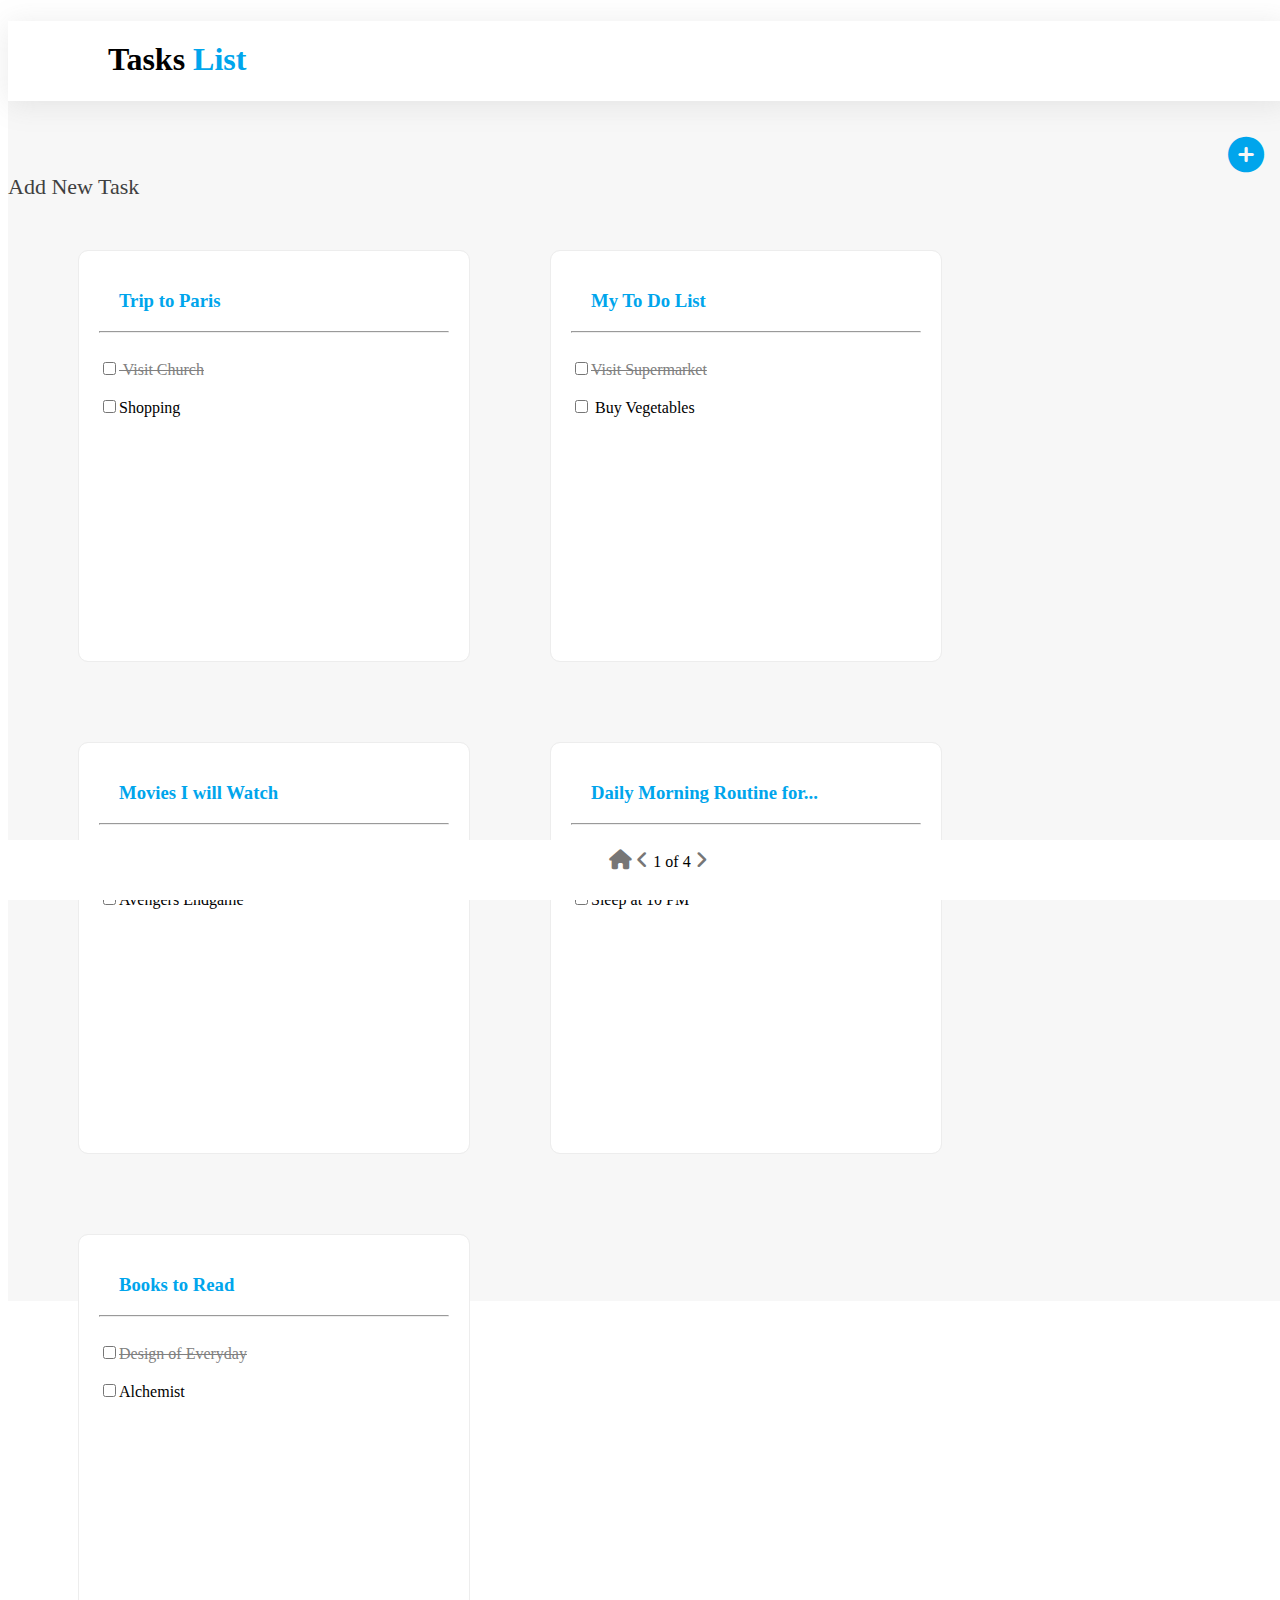
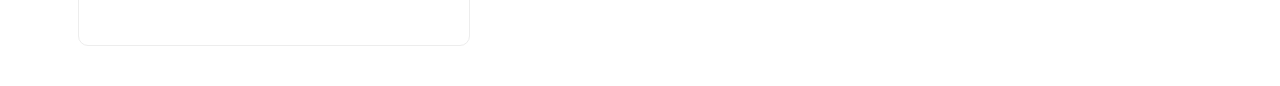
<file: index.html>
<!DOCTYPE html>
<html lang="en">
<head>
    <meta charset="UTF-8">
    <meta http-equiv="X-UA-Compatible" content="IE=edge">
    <meta name="viewport" content="width=, initial-scale=1.0">
    <title>Document</title>

    <link rel="stylesheet" href="https://cdnjs.cloudflare.com/ajax/libs/font-awesome/6.2.0/css/all.min.css">

    <link rel="stylesheet" href="https://cdnjs.cloudflare.com/ajax/libs/font-awesome/6.2.0/css/all.min.css">

    <link rel="stylesheet" href="style.css">
</head>

<body>
   
        <div id="cont">
            <div class="test">
                <h1 id="abc">Tasks <span style="color: #00A5EC;">List</span> </h1>
            </div>
            <br><br>
    
            <a href="./page_1.html" class="add"><i class="fa-solid fa-circle-plus fa-circle-plus"></i><span class="span">Add New Task</span></a>
            
    
            <div class="div1"> 
    
                <div class="efg">
                    <a href="./page_2.html" class="none"><h3 class="h3">Trip to Paris</h3></a>
                    <hr>
                    <br>
                    <input type="checkbox" class="check"><span class="xyz"> Visit Church</span>
                    <br>
                    <br>
                    <input type="checkbox">Shopping
                </div>
        
        
                <div class="efg">
                    <a href="./page_1.html" class="none"><h3 class="h3">My To Do List</h3></a>
                    
                    <hr>
                    <br>
                    <input type="checkbox"><span class="xyz">Visit Supermarket</span> 
                    <br>
                    <br>
                    <input type="checkbox"> Buy Vegetables
                </div>
        
              
        
                <div class="efg">
                    <a href="./page_1.html" class="none"><h3 class="h3">Movies I will Watch</h3></a>
                    
                    <hr>
                    <br>
                    <input type="checkbox"><span class="xyz">Stranger Things 4</span>
                    <br>
                    <br>
                    <input type="checkbox">Avengers Endgame
                </div>
        
             
        
                <div class="efg">
                    <a href="./page_1.html" class="none"><h3 class="h3">Daily Morning Routine for...</h3></a>
                    
                    <hr>
                    <br>
                    <input type="checkbox"><span class="xyz">Wake up at 6 AM</span>
                    <br>
                    <br>
                    <input type="checkbox">Sleep at 10 PM
                </div>
        
               
        
                <div class="efg">
                    <a href="./page_1.html" class="none"><h3 class="h3">Books to Read</h3></a>
                    
                    <hr>
                    <br>
                    <input type="checkbox"><span class="xyz">Design of Everyday</span>
                    <br>
                    <br>
                    <input type="checkbox">Alchemist
                </div>
    
            </div>
    
            
        </div>
  
    


    <center class="fixed">
        <a href="#"><i class="fa-sharp fa-solid fa-house" style="font-size:20px;color:#777676"></i></a>
        <a href="page_4.html"><i class="fa fa-angle-left" style="font-size:20px;color:#777676"></i></a>
        <span class="pageno">1 of 4</span>
        <a href="./page_1.html"><i class="fa fa-angle-right" style="font-size:20px;color:#777676;"></i></a>
    </center>

  

</body>
</html>
</file>
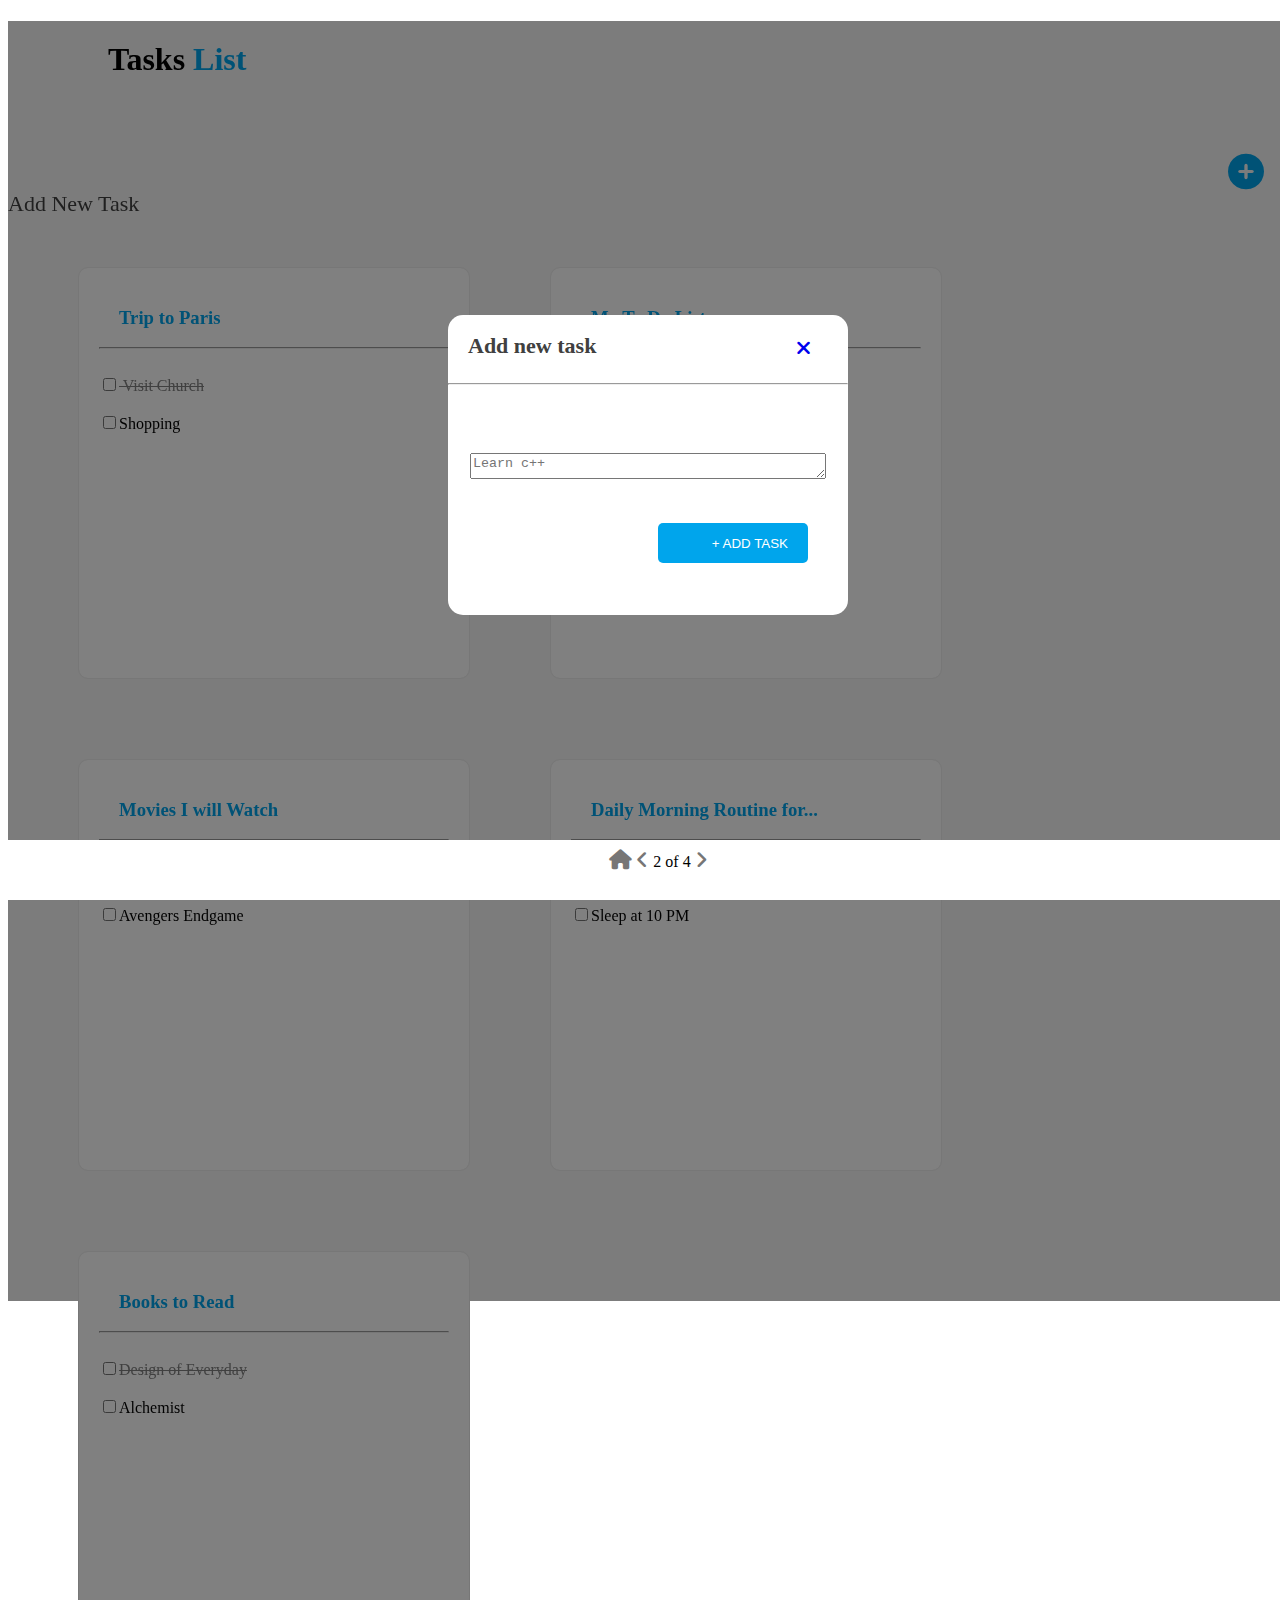
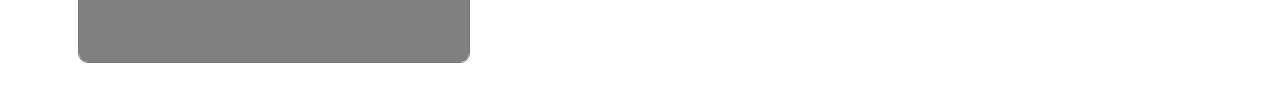
<file: page_1.html>
<!DOCTYPE html>
<html lang="en">
<head>
    <meta charset="UTF-8">
    <meta http-equiv="X-UA-Compatible" content="IE=edge">
    <meta name="viewport" content="width=, initial-scale=1.0">
    <title>Document</title>

    <link rel="stylesheet" href="https://cdnjs.cloudflare.com/ajax/libs/font-awesome/6.2.0/css/all.min.css">

    <link rel="stylesheet" href="https://cdnjs.cloudflare.com/ajax/libs/font-awesome/6.2.0/css/all.min.css">

    <link rel="stylesheet" href="style.css">
</head>

<body>
    <div class="full">
    <div>
        <div id="cont1">
            <div class="bg">
    
                <div id="test">
                    <h1 id="abc">Tasks <span style="color: #00A5EC;">List</span> </h1>
                </div>
                <br><br><br>
        
                <a href="./page_2.html" class="add"><i class="fa-solid fa-circle-plus fa-circle-plus"></i><span class="span">Add New Task</span></a>
                
        
                <div class="div1">
        
                    <div class="efg">
                        <h3 class="h3">Trip to Paris</h3>
                        <hr>
                        <br>
                        <input type="checkbox" ><span class="xyz"> Visit Church</span>
                        <br>
                        <br>
                        <input type="checkbox">Shopping
                    </div>
            
            
                    <div class="efg">
                        <h3 class="h3">My To Do List</h3>
                        <hr>
                        <br>
                        <input type="checkbox"><span class="xyz">Visit Supermarket</span> 
                        <br>
                        <br>
                        <input type="checkbox"> Buy Vegetables
                    </div>
            
                  
            
                    <div class="efg">
                        <h3 class="h3">Movies I will Watch</h3>
                        <hr>
                        <br>
                        <input type="checkbox"><span class="xyz">Stranger Things 4</span>
                        <br>
                        <br>
                        <input type="checkbox">Avengers Endgame
                    </div>
            
                 
            
                    <div class="efg">
                        <h3 class="h3">Daily Morning Routine for...</h3>
                        <hr>
                        <br>
                        <input type="checkbox"><span class="xyz">Wake up at 6 AM</span>
                        <br>
                        <br>
                        <input type="checkbox">Sleep at 10 PM
                    </div>
            
                   
            
                    <div class="efg">
                        <h3 class="h3">Books to Read</h3>
                        <hr>
                        <br>
                        <input type="checkbox"><span class="xyz">Design of Everyday</span>
                        <br>
                        <br>
                        <input type="checkbox">Alchemist
                    </div>
        
                </div>
            </div>
    </div>
    


        <div id="popup">
            <div id="add-cross">
                <div>
                    <h2 class="add" >Add new task</h2>
                </div>
                <div id="popup-cross">
                    <a href="index.html"><i class="fa fa-close"></i></a>
                </div>
            </div>
            <hr>
            <center>
                <textarea name="text" placeholder="Learn c++" id="popup-text"></textarea>
            </center>
            <div>
                <button id="popup-button">+ ADD TASK</button>
            </div>
        </div>
    </div>


</div>  

   

    <center class="fixed">
        <a href="index.html"><i class="fa-sharp fa-solid fa-house" style="font-size:20px;color:#777676"></i></a>
        <a href="index.html"><i class="fa fa-angle-left" style="font-size:20px;color:#777676"></i></a>
        <span class="pageno">2 of 4</span>
        <a href="./page_2.html"><i class="fa fa-angle-right" style="font-size:20px;color:#777676;"></i></a>
    </center>

</body>

</html>
</file>
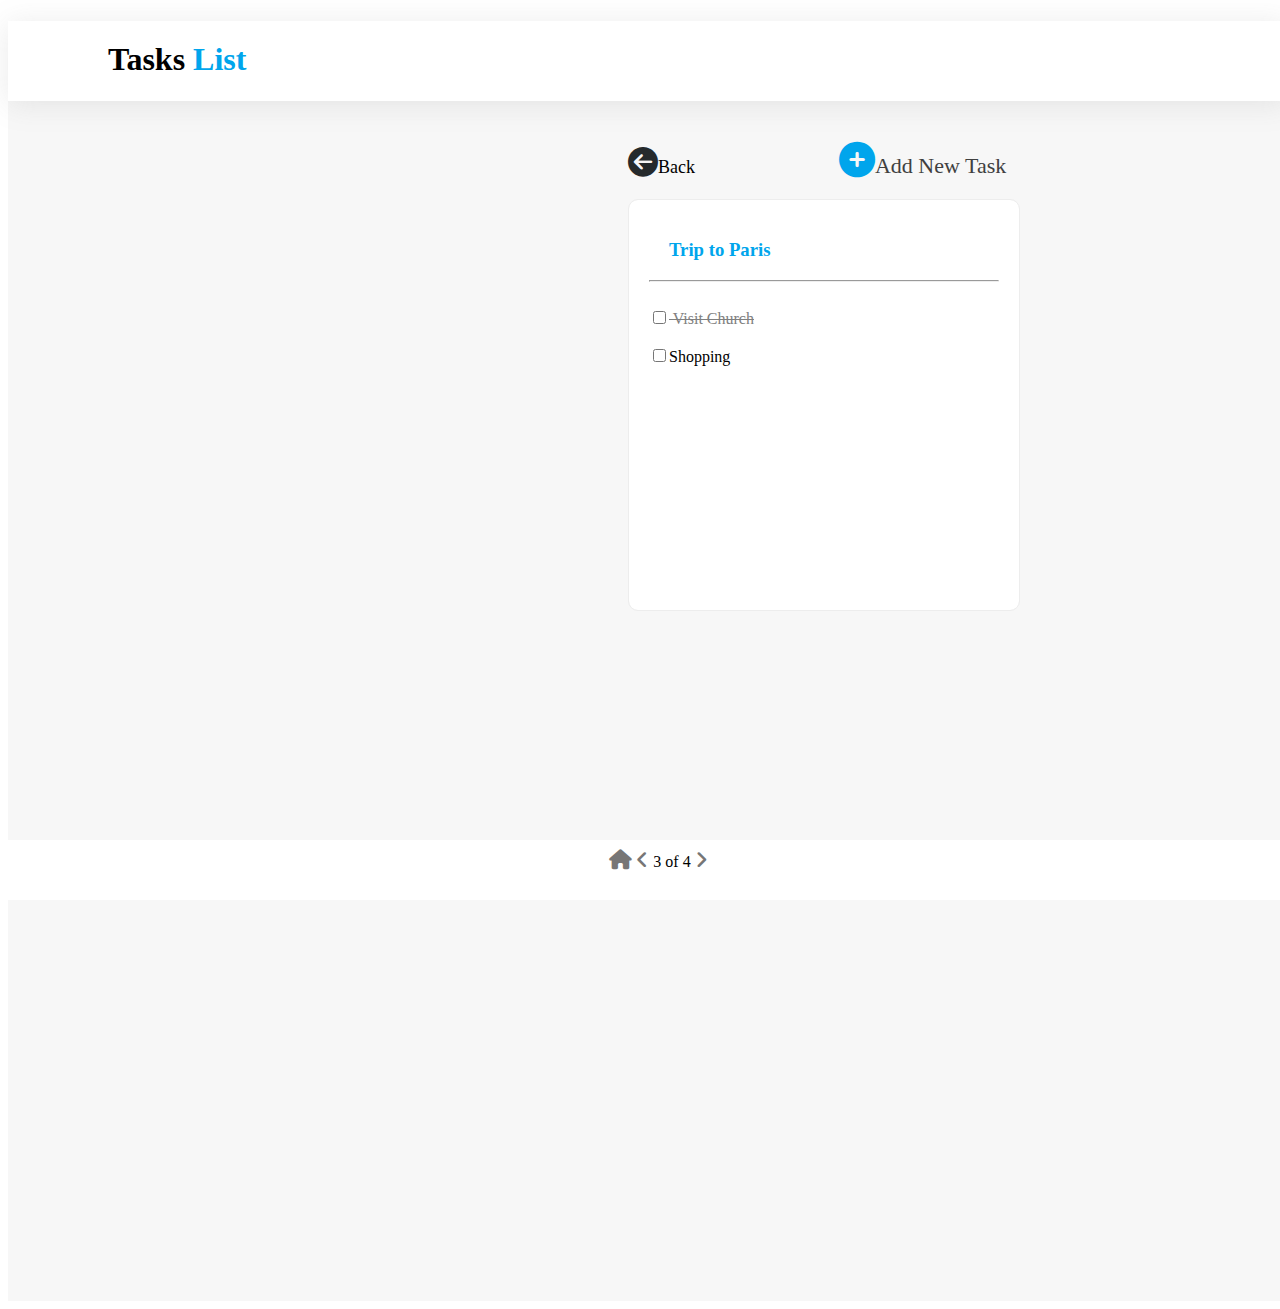
<file: page_2.html>
<!DOCTYPE html>
<html lang="en">
<head>
    <meta charset="UTF-8">
    <meta http-equiv="X-UA-Compatible" content="IE=edge">
    <meta name="viewport" content="width=, initial-scale=1.0">
    <title>Document</title>

    <link rel="stylesheet" href="https://cdnjs.cloudflare.com/ajax/libs/font-awesome/6.2.0/css/all.min.css">

    <link rel="stylesheet" href="https://cdnjs.cloudflare.com/ajax/libs/font-awesome/6.2.0/css/all.min.css">

    <link rel="stylesheet" href="style.css">
</head>

<body>

    <div id="cont2">
        <div class="test">
            <h1 id="abc">Tasks <span style="color: #00A5EC;">List</span> </h1>
        </div>
        <br><br>
        
                <a href="page_1.html" class="back"><i class="fa fa-arrow-circle-left fa-circle-back" ></i><span class="span">Back</span></a>
            
                <a href="./page_3.html" class="add"><i class="fa-solid fa-circle-plus fa-circle-plus2"></i><span class="span">Add New Task</span></a>
           
        
        
    

        <div style="margin: 20px;">

            <div class="ef">
                <a href="./page_3.html" class="none"><h3 class="h4">Trip to Paris</h3></a>
                <hr>
                <br>
                <input type="checkbox" ><span class="xyz"> Visit Church</span>
                <br>
                <br>
                <input type="checkbox">Shopping
            </div>
    
        </div>
        
    </div>

    <center class="fixed">
        <a href="index.html"><i class="fa-sharp fa-solid fa-house" style="font-size:20px;color:#777676"></i></a>
        <a href="page_1.html"><i class="fa fa-angle-left" style="font-size:20px;color:#777676"></i></a>
        <span class="pageno">3 of 4</span>
        <a href="./page_3.html"><i class="fa fa-angle-right" style="font-size:20px;color:#777676;"></i></a>
    </center>

   
</body>
</html>
</file>
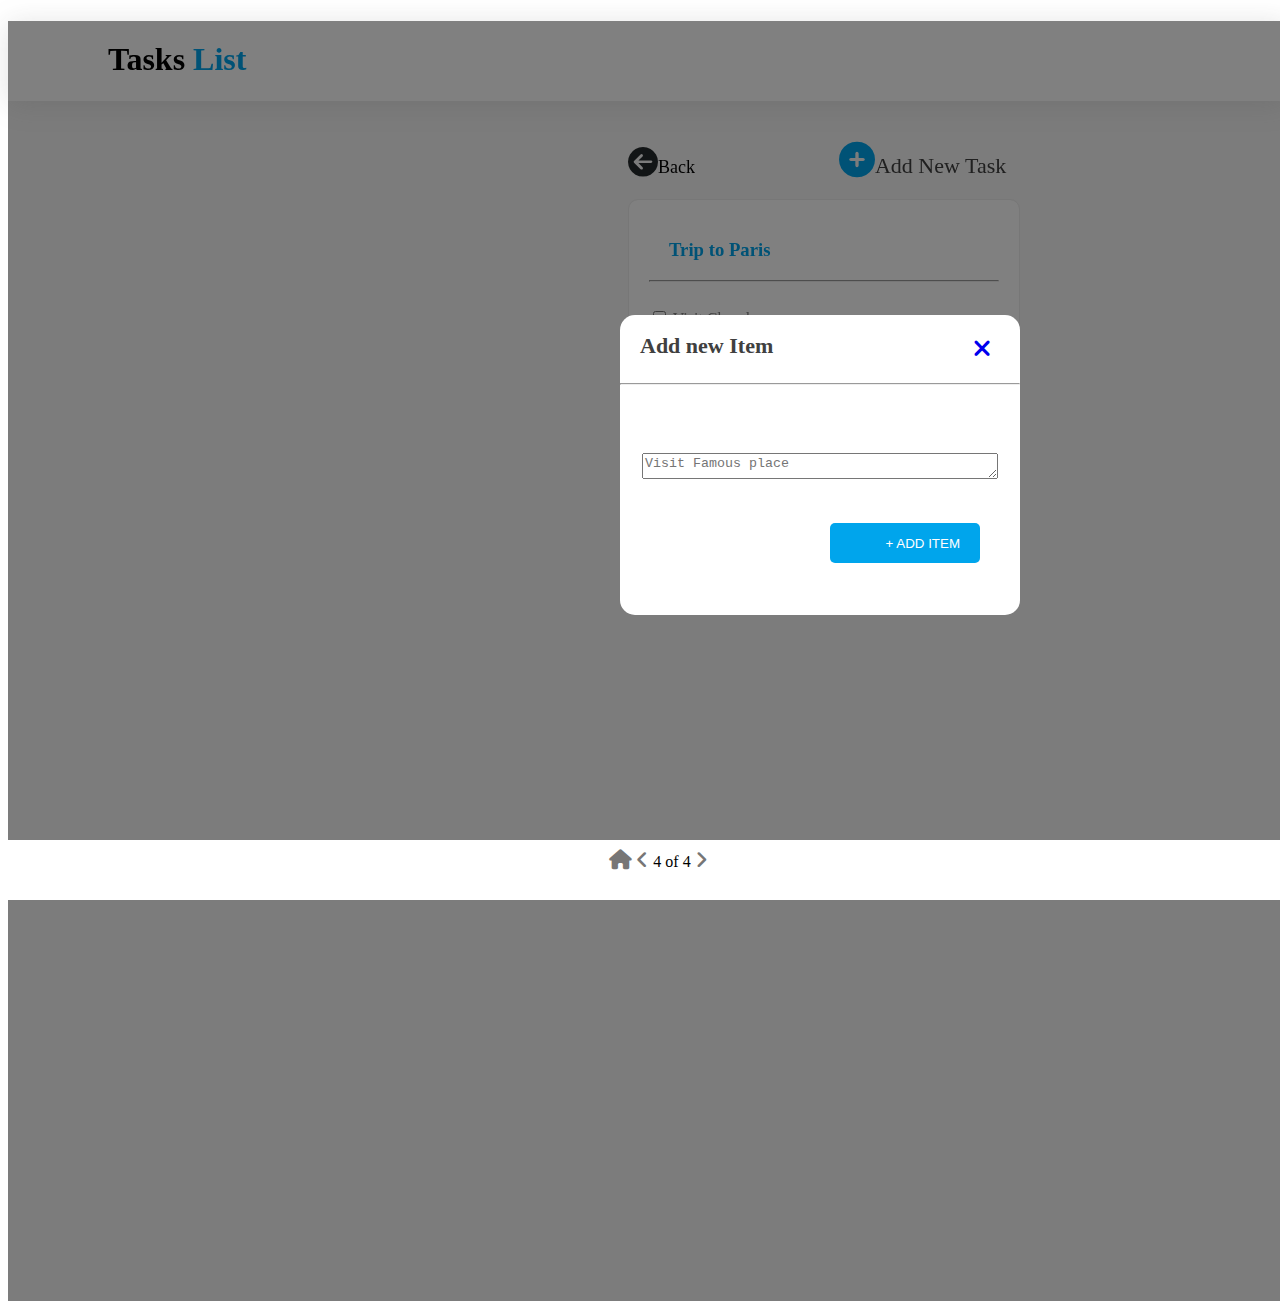
<file: page_3.html>
<!DOCTYPE html>
<html lang="en">
<head>
    <meta charset="UTF-8">
    <meta http-equiv="X-UA-Compatible" content="IE=edge">
    <meta name="viewport" content="width=, initial-scale=1.0">
    <title>Document</title>

    <link rel="stylesheet" href="https://cdnjs.cloudflare.com/ajax/libs/font-awesome/6.2.0/css/all.min.css">

    <link rel="stylesheet" href="https://cdnjs.cloudflare.com/ajax/libs/font-awesome/6.2.0/css/all.min.css">

    <link rel="stylesheet" href="style.css">
</head>

<body>

    <div id="cont3">
        <div class="test">
            <h1 id="abc">Tasks <span style="color: #00A5EC;">List</span> </h1>
        </div>
        <br><br>
        
                <a href="page_1.html" class="back"><i class="fa fa-arrow-circle-left fa-circle-back" ></i><span class="span">Back</span></a>
            
                <a href="./page_3.html" class="add"><i class="fa-solid fa-circle-plus fa-circle-plus2"></i><span class="span">Add New Task</span></a>
           
        
        
    

        <div style="margin: 20px;">

            <div class="ef">
                <h3 class="h4">Trip to Paris</h3>
                <hr>
                <br>
                <input type="checkbox" ><span class="xyz"> Visit Church</span>
                <br>
                <br>
                <input type="checkbox">Shopping
            </div>
    
        </div>
        
    </div>

<div id="popup2">
    <div id="add-cross">
        <div>
            <h2 class="add">Add new Item</h2>
        </div>
        <div id="popup-cross">
            <a href="page_2.html"><i class="fa fa-close" style="font-size:24px"></i></a>
        </div>
    </div>
    <hr>
    <center>
        <textarea name="text" placeholder="Visit Famous place" id="popup-text"></textarea>
    </center>
    <div>
        <button id="popup-button">+ ADD ITEM</button>
    </div>
</div>

</div>

    <center class="fixed">
        <a href="index.html"><i class="fa fa-home" style="font-size:20px;color:#777676"></i></a>
        <a href="page_2.html"><i class="fa fa-angle-left" style="font-size:20px;color:#777676"></i></a>
        <span class="pageno">4 of 4</span>
        <a href="./index.html"><i class="fa fa-angle-right" style="font-size:20px;color:#777676;"></i></a>
    </center>

</body>
</html>
</file>
<file: style.css>
/* --------Index page layout--------- */

#cont {
  top: 0px;
  left: 0px;
  width: 100vw;
  height: 100vw;
  background: #f7f7f7 0% 0% no-repeat padding-box;
  opacity: 1;
}

.test {
  top: 0px;
  left: 0px;
  width: 100%;
  height: 80px;
  background: #ffffff;
  box-shadow: 0px 3px 30px #7b7b7b29;
  opacity: 1;
  display: block;
}

#span{
  margin-top: -20px;
  margin-left: 10px;
}

#abc {
  padding-left: 100px;
  padding-top: 20px;
}

.add {
  text-decoration: none;
  color: black;
  font-size: 22px;
}

.fa-circle-plus {
  font-size: 36px;
  color: #00a5ec;
  padding-left: 1200px;
}

.div1 {
  margin-left: 30px;
  margin-top: 10px;
}

.efg {
  left: 139px;
  width: 350px;
  height: 370px;
  padding: 20px;
  /* UI Properties */
  background: #ffffff 0% 0% no-repeat padding-box;
  border: 1px solid #ededed;
  border-radius: 10px;
  opacity: 1;
  float: left;
  margin: 40px;
}

.h3 {
  color: #00a5ec;
  padding-left: 20px;
}

.xyz {
  text-decoration: line-through;
  color: gray;
}

.full {
  width: 100vw;
  height: 100vw;
  background-color: #ffffff;
}

.efg:hover {
  box-shadow: 1px 1px 10px rgb(211, 203, 203), -1px -1px 10px rgb(211, 203, 203);
}

/* ----------Page-1 layout---------- */

#cont1 {
  top: 0px;
  left: 0px;
  width: 100vw;
  height: 100vw;
  background: #f7f7f7 0% 0% no-repeat padding-box;
  opacity: 1;
  filter: brightness(50%);
}

#popup {
  height: 300px;
  width: 400px;
  border: 0px solid blue;
  border-radius: 15px;
  background-color: white;
  color: #424242;
  position: absolute;
  top: 35%;
  left: 35%;
}

#add-cross {
  height: 60px;
  display: flex;
}

.add {
  color: #404040;
  margin-left: 20px;
}
#popup-cross {
  margin: 22px;
  color: #858585;
  font-size: 20px;
  margin-left: 200px;
}

#popup-text {
  height: 20px;
  width: 350px;
  margin-top: 60px;
}
#popup-button {
  float: right;
  border: 0px;
  height: 40px;
  width: 150px;
  margin-top: 40px;
  text-align: end;
  padding-right: 20px;
  margin-right: 40px;
  border-radius: 5px;
  color: #ffffff;
  background-color: #00a5ec;
}

input {
  accent-color: #c2c2c2;
}

/* --------- Page-2 layout---------- */

.ef {
  left: 139px;
  width: 350px;
  height: 370px;
  padding: 20px;
  /* UI Properties */
  background: #ffffff 0% 0% no-repeat padding-box;
  border: 1px solid #ededed;
  border-radius: 10px;
  opacity: 1;
  margin: 10px;
  margin-left: 600px;
}

.ef:hover {
  box-shadow: 1px 1px 10px rgb(211, 203, 203), -1px -1px 10px rgb(211, 203, 203);
}

#cont2 {
  top: 0px;
  left: 0px;
  width: 100vw;
  height: 100vw;
  background: #f7f7f7 0% 0% no-repeat padding-box;
  opacity: 1;
}

.h4 {
  color: #00a5ec;
  padding-left: 20px;
}

.xyz {
  text-decoration: line-through;
  color: gray;
}

.back {
  text-decoration: none;
  color: black;
  font-size: 18px;
}

.fa-circle-back {
  font-size: 30px;
  color: #252a2c;
  padding-left: 620px;
  margin-top: 10px;
}

.flot {
  display: flex;
  flex-wrap: wrap;
}

.fa-circle-plus2 {
  font-size: 36px;
  color: #00a5ec;
  padding-left: 120px;
}

.none {
  text-decoration: none;
}

/* -----------Page-3 layout------------ */

#cont3 {
  top: 0px;
  left: 0px;
  width: 100vw;
  height: 100vw;
  background: #f7f7f7 0% 0% no-repeat padding-box;
  opacity: 1;
  filter: brightness(50%);
}

#popup2 {
  height: 300px;
  width: 400px;
  border: 0px solid blue;
  border-radius: 15px;
  background-color: white;
  color: #424242;
  position: absolute;
  top: 35%;
  left: 620px;
}

.fixed {
  position: fixed;
  bottom: 0%;
  padding: 10px;
  background-color: #ffffff;
  width: 100vw;
  height: 40px;
}

/* ----------------media--------------------- */

@media only screen and (min-width: 320px) and (max-width: 480px) {

  #div1{
    display: grid;
    grid-template-columns: repeat(1,auto);
    display: flex;
    flex-flow: column wrap; 
    margin-left: 0%;   
  }

  .efg{
    height: 150px;
    width: 200px;
    margin: 20px;
  }

  .ef{
    height: 150px;
    width: 200px;
    margin: 35px;
  }

  #cont{
    width: 100%;
    height:1500px;
  }

  #cont1{
    width: 100%;
    height:1500px;
  }

  #cont2{
    width: 100%;
    height:800px;
  }

  #cont3{
    width: 100%;
    height:800px;
  }

  .span{
    visibility: hidden;
  }

  #popup{
    width: auto;
    margin: 20px;
    height: 190px;
    width: 250px;
    border: 0px solid blue;
    border-radius: 15px;
    background-color: white;
    color: #424242;
    position: absolute;
    top: 35%;
    left: 20px
  }

  #popup2{
    width: auto;
    margin: 20px;
    height: 190px;
    width: 250px;
    border: 0px solid blue;
    border-radius: 15px;
    background-color: white;
    color: #424242;
    position: absolute;
    top: 35%;
    left: 20px
  }

  .test {
    top: 0px;
    left: 0px;
    width: 100%;
    height: 60px;
    background: #ffffff;
    box-shadow: 0px 3px 30px #7b7b7b29;
  }

  .fa-circle-plus {
    font-size: 36px;
    color: #00a5ec;
    padding-left: 130px;
  }

  .fa-circle-plus2{
    font-size: 36px;
    color: #00a5ec;
    padding-left: 60px;
  }
  
  #popup-cross {
    margin-top: 15px;
    color: #858585;
    font-size: 18px;
    margin-left: 90px;
  }
  
  #popup-text {
    height: 20px;
    width: 200px;
    margin-top: 10px;
  }


  .add{
    font-size: 17px;
    margin-top: 15px;
  }

  #add-cross {
    height: 40px;
  }

  #popup-button {
    height: 35px;
    width: 120px;
    margin-top: 40px;
    padding-right: 10px;
    margin-right: 20px;
  }

  .fa-circle-back {
    font-size: 25px;
    color: #252a2c;
    padding-left: 10px;
    margin-top: 10px;
  }
}


@media only screen and (min-width: 480px) and (max-width: 1000px) {
  #div1{
    display: grid;
    grid-template-columns: repeat(1,auto);
    display: flex;
    flex-flow: column wrap; 
    margin-left: 0%;   
  }

  .efg{
    height: 230px;
    width: 70%;
    margin: 20px;
  }

  .ef{
    height: 230px;
    width: 70%;
    margin: 35px;
  }

  #cont{
    width: 100%;
    height:1800px;
  }

  #cont1{
    width: 100%;
    height:1800px;
  }

  #cont2{
    width: 100%;
    height:800px;
  }

  #cont3{
    width: 100%;
    height:800px;
  }

  .span{
    visibility: hidden;
  }

  #popup{
    width: auto;
    margin: 20px;
    height: 230px;
    width: 70%;
    border: 0px solid blue;
    border-radius: 15px;
    background-color: white;
    color: #424242;
    position: absolute;
    top: 35%;
    left: 40px
  }

  #popup2{
    width: auto;
    margin: 20px;
    height: 230px;
    width: 70%;
    border: 0px solid blue;
    border-radius: 15px;
    background-color: white;
    color: #424242;
    position: absolute;
    top: 35%;
    left: 40px
  }

  .test {
    top: 0px;
    left: 0px;
    width: 100%;
    height: 60px;
    background: #ffffff;
    box-shadow: 0px 3px 30px #7b7b7b29;
  }

  .fa-circle-plus {
    font-size: 36px;
    color: #00a5ec;
    padding-left: 45%;
  }

  .fa-circle-plus2{
    font-size: 36px;
    color: #00a5ec;
    padding-left: 39%;
  }
  
  #popup-cross {
    margin-top: 15px;
    color: #858585;
    font-size: 18px;
    margin-left: 70%;
  }
  
  #popup-text {
    height: 20px;
    width: 80%;
    margin-top: 10px;
  }

  .add{
    font-size: 17px;
    margin-top: 15px;
  }

  #add-cross {
    height: 40px;
  }

  #popup-button {
    height: 30px;
    width: 40%;
    margin-top: 40px;
    padding-right: 10px;
    margin-right: 20px;
  }

  .fa-circle-back {
    font-size: 25px;
    color: #252a2c;
    padding-left: 10px;
    margin-top: 10px;
  }
}
</file>
